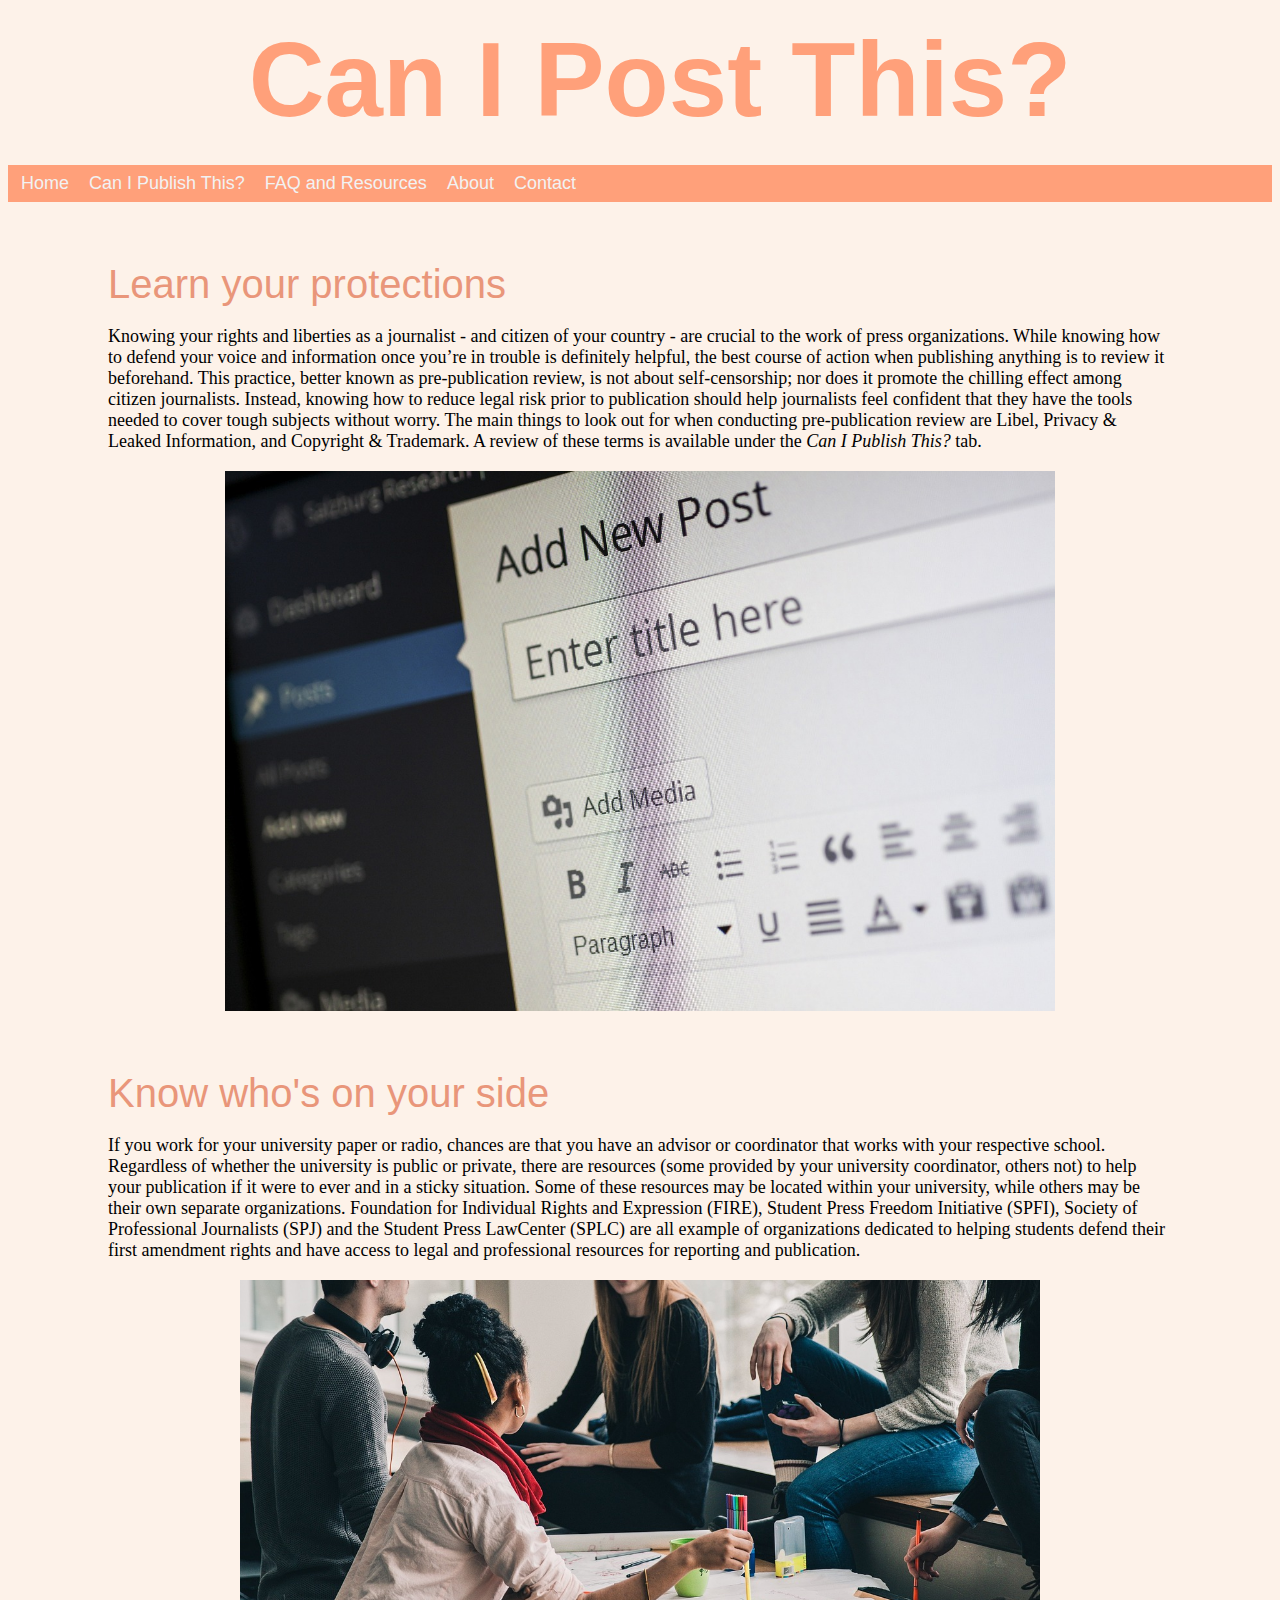
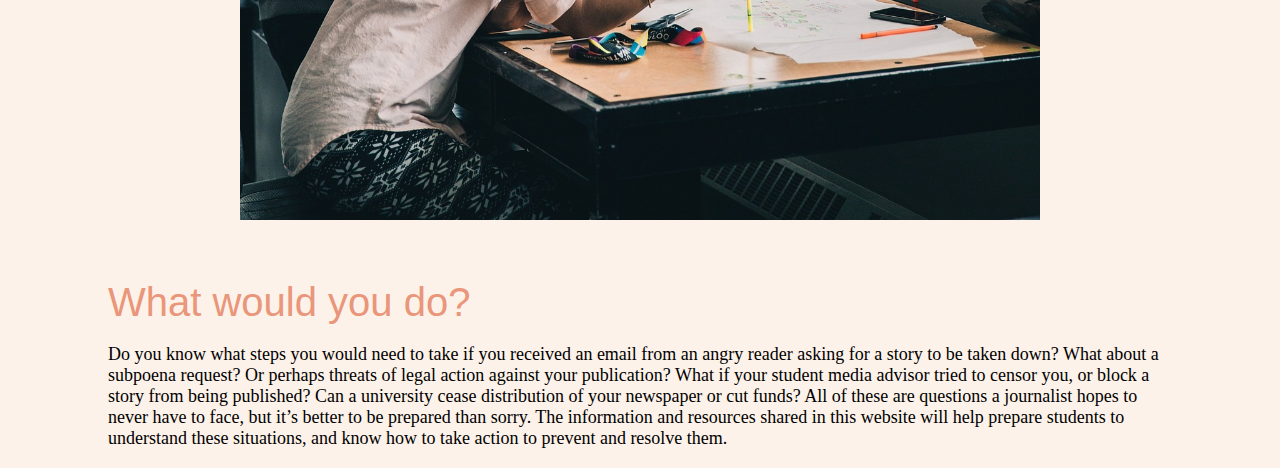
<file: index.html>
<!DOCTYPE html>
<html lang="en">
   <head>
    <title>Home</title>
    <link rel="stylesheet" href="style.css">

</head>
<body class="background">

<h1 class="header1" >Can I Post This?</h1>

<nav class="navigation" class="sticky">
      <a class=pseudo href="index.html">Home</a>
      <a class=pseudo href="media.html">Can I Publish This?</a>
      <a class=pseudo href="tags.html">FAQ and Resources</a>
      <a class=pseudo href="nested.html">About</a>
      <a class=pseudo href="about.html">Contact</a>
  </nav>




<h1 class="header2">Learn your protections</h1>
    <p class="paragraph1">Knowing your rights and liberties as a journalist - and citizen of your country - are crucial to the work of press organizations. While knowing how to defend your voice and information once you’re in trouble is definitely helpful, the best course of action when publishing anything is to review it beforehand. This practice, better known as pre-publication review, is not about self-censorship; nor does it promote the chilling effect among citizen journalists. Instead, knowing how to reduce legal risk prior to publication should help journalists feel confident that they have the tools needed to cover tough subjects without worry. The main things to look out for when conducting pre-publication review are Libel, Privacy & Leaked Information, and Copyright & Trademark. A review of these terms is available under the <i>Can I Publish This?</i> tab.
    </p>
<div class="column1">
    <img src="Newpost.jpg" class="image3" width="830" height="540">
 
</div>
<h1 class="header2">Know who's on your side</h1>
    <p class="paragraph1">If you work for your university paper or radio, chances are that you have an advisor or coordinator that works with your respective school. Regardless of whether the university is public or private, there are resources (some provided by your university coordinator, others not) to help your publication if it were to ever and in a sticky situation. Some of these resources may be located within your university, while others may be their own separate organizations. Foundation for Individual Rights and Expression (FIRE), Student Press Freedom Initiative (SPFI), Society of Professional Journalists (SPJ) and the Student Press LawCenter (SPLC) are all example of organizations dedicated to helping students defend their first amendment rights and have access to legal and professional resources for reporting and publication.</p>

    <img src="Meeting.jpg" class="image3" width="800" height="540">
    <h1 class="header2">What would you do?</h1>
    <p class="paragraph1">Do you know what steps you would need to take if you received an email from an angry reader asking for a story to be taken down? What about a subpoena request? Or perhaps threats of legal action against your publication? What if your student media advisor tried to censor you, or block a story from being published? Can a university cease distribution of your newspaper or cut funds? All of these are questions a journalist hopes to never have to face, but it’s better to be prepared than sorry. The information and resources shared in this website will help prepare students to understand these situations, and know how to take action to prevent and resolve them.</p>
    <div>
      


<style>

p.paragraph1 {
    margin-left: 100px;
    margin-right: 100px;
}

h1.header2 {
    margin-left: 100px;
    margin-right: 100px;
    margin-top: 60px;
}

</style>

<!--
/*
body {
    background: thistle;
    font-size: 24px;
}

section > a {
    color: green;
}

/*
.example {
    color: red;
}



.container a {
    color: red;
}


.example2 {
    background: black;
}

#container2 {
    font-size: 50px;
}

p {
    color: red;
    font-size: 22px;
    text-align: right;
}

section {
    color: green;
}
*/

/*
    p {
        color: red;
    }

nav * {
    background-color: yellowgreen
}

.color {
    color: green
}

*/

</style>
-->
<!--
</head>
  <body>
<nav>
        <a href="index.html">Home</a>
        <a href="media.html">Media</a>
        <a href="tags.html">Tags</a>
        <a href="nested.html">Nested</a>
    </nav>

<h1 class="example">This is my headline</h1>
<h2 class="example example2">This is my 2nd heading</h2>

<section class="container">
    <p>This is my first paragraph</p>
    <a href="#">This is a link</a>
    <div>
        <a href="#">This is a 2nd link</a>
    </div>

</section>
-->



<!--
<section id="container2">
    <p>This is my first paragraph</p>
    <a href="#">This is a link</a>
    <p>This is my second paragraph</p>

</section>-->

<!--
<p>This is my first paragraph</p>

<p>This is my second paragraph</p>

<div class="color">
    <ul>
        <li>Idaho</li>
        <li>Oregon</li>
        <li>Washington</li>
    </ul>
</div>
<div class="color">

<ol>
    <li>Idaho</li>
    <li>Oregon</li>
    <li>Washington</li>
</ol>

</div>

</body>-->

<!--
<header>
    <h1>Guide to SKAM España</h1>
</header>-->
<!--this is meant to function as a "header banner" across the page-->
<!--
<img src="skambanner.jpg" alt="Skam ESPANA banner with Amira, protagonist of season 4">
<body>
<h2>What is SKAM España?</h2>

<div>

<ul>
    <li><cite>SKAM España</cite> is a Spanish teen drama television series based on the Norwegian television series 'SKAM.'</li>-->
    <!--the "cite" tag under formatting is meant to designate the words "SKAM Espana" as the formal title of the multimedia series. Second reference and beyond use "SKAM," therefore the title is not italicized.-->
    <!--<li>Its four seasons originally aired from September 2018 to October 2020 on Movistar+</li>
    <li>Currently there exist seven remakes of the original series, including the Spain remake.</li>
    <li>Each remake follows the same characters, though the conflicts they face are shaped by each country's culture.</li>
    <li>Each season of any SKAM remake follows a different character.</li>
</ul>
</div>

<h3>Season Guide</h3>

<div>
<ol>
    <li>Eva</li>
    <li><mark>Cris</mark></li>
    <li>Nora</li>
    <li><mark>Amira</mark></li>-->
    <!--only the two characters discussed on this page are highlighted-->
<!--</ol>
</div>

<h1>Season Four: Amira</h1>
<a href="https://www.movistarplus.es/ficha/skam-t4?tipo=E&id=1672464">Available on Movistar+</a>
<div>
<video width="650" height="370" controls>
    <source src="Tráiler SKAM España_ Temporada 4 _ Movistar+.mp4" type="video/mp4">
  </video>
</div>-->
<!--this video shows the trailer for SKAM Espana, season 4 (the remake's final season)-->

<!--<p>SKAM's most recent season follows the character Amira, <wbr>who struggles <br>with balancing <q>school, friends, love, and her devotion to Islam as a practicing muslim.</q></p>
<p>Season 4 is the fourth and the last season of Skam España. Season 4 was going to air on April 9, 2020, <br>but it was postponed due to the coronavirus pandemic.</p>

<div>
<iframe src="https://www.youtube.com/embed/15RSQkf8Tqk" width="350" height="200"></iframe>-->
<!--this video is a clip from season 4, where Amira expresses feeling stressed over dating as a muslim woman-->
<!--</div>
<h3>Images from Season 4</h3>
<picture>
    <img src="skamamirablanco.jpg" width="300" height="170">
    <img src="skamamirakasim.jpg" width="300" height="170">
    <img src="skamamiradani.jpg" width="300" height="170">
  </picture>

<h1>Season Two: Cris</h1>
<a href="https://www.movistarplus.es/ficha/skam-t2?tipo=E&id=1618105">Available on Movistar+</a>
<div>
<figure>
    <img src="crisyamira.png" width="450" height="250">
    <figcaption>Fig.1 - Cris and Amira hug in the school cafeteria.</figcaption>
</figure>
<p>Season 2 of SKAM was praised by fans for the way it dealt with heavy topics such as infidelity, mental health, <br>sexuality, religion and sexual assault.</p>
<p>The second season follows the character Cris, and her inability to deal with serious problems.</p>

<h3>Images from Season 2</h3>
<picture>
    <img src="skamespanacris.jpg" width="300" height="170" alt="Picture of Cris sitting in class">
    <figcaption>Fig.2 - Cris talks to Joana in class.</figcaption>
    <img src="crisseofende.jpg" width="300" height="170" alt="Picture of Cris and Alicia talking" style="width:auto;">
    <figcaption>Fig.3 - Cris confronts a stranger on social media</figcaption>
  </picture>

</div>
<p>Cris' season includes some of the musical tracks most beloved by fans of the series. One such song is <i>Hurricanes</i> by singer-songwriter <b>Dido.</b></p>
<p>
    <audio controls>
        <source src="Hurricanes.mp3">
    </audio>
</p>

</body>

-->



<!--
<head>
        <title>Home</title>
    </head>
<body>
    <nav>
        <a href="index.html">Home</a>
        <a href="about.html">About</a>
        <a href="#">Media</a>
    </nav>

<h1>Why You Should Stop ‘Gamifying’ Your Health and Fitness</h1>
<h4>You don't need to chase a fake goal to be able to chase a real goal.</h4>

<p>By Beth Skwarecki</p>

<img width="650" height="450" src="fit1.jpg">

<p>Real life doesn’t require fake metrics. You don’t need to rack up XP, because you’re gaining actual experience. You don’t need a fake quest, because you’re on a real quest. Whether that’s deadlifting 500 pounds or seeing better cholesterol numbers the next time you go to the doctor, your health habits have real-world rewards and consequences.</p>

<p>So let’s look at some of the ways gamification of health habits can backfire. Lifehacker staff writer Stephen Johnson explains the most common game tactics here, and that’s worth a read if you haven’t checked it out yet. Gamification is usually just manipulation, and it often has more downsides than benefits.</p>

<h3>Aim for consistency, not streaks</h3>

<p>Consistency in the long term is what matters to your body. Streaks only matter to app developers. Why do you think the Apple Watch wants you standing for 12 hours each day? It’s so you wear their watch during all your waking hours. The “stand” goal is programmed into the app because it benefits Apple, not you.</p>

<ul>
    <li>Running a local 5K, and trying to finish in the top X percent of your age group.</li>
    <li>Competing in something like a powerlifting meet, where you try to put up the best possible total on meet day</li>
    <li>Joining a recreational sports league, and getting to know the members of your softball/soccer/pickleball team while either crushing the competition or commiserating about your inability to do so.</li>
    


</ul>



</body>

-->












<!--eventually the last "#" will be "media.html"-->

<!--


    <header>
        <h1>Hello World!</h1>
    </header>
<div>

<ul>
    <li>Idaho</li>
    <li>Oregon</li>
    <li>Washington</li>
</ul>

<ol>
    <li>Idaho</li>
    <li>Oregon</li>
    <li>Washington</li>
</ol>
</div>

<p>Millie said, <q>HTML is the backbone of the web.</q></p>
<p>
<a href="https://www.w3schools.com/">Visit W3Schools.com</a>
</p>
<img src="flower.jpg" width="550" height="350" alt="purple flowers">

-->

<!--I just downloaded this music from youtube audio library-->

<!--
<p>
<audio controls>
    <source src="moon.mp4">
</audio>
</p>

<p>
    <video controls>
        <source src="movie.mp4">
    </video>
</p>




</body>
</html>



<p>Lorem Ipsum is simply dummy text of the printing and typesetting industry. <br> Lorem Ipsum has been the industry's standard dummy text ever since the 1500s, <br> when an unknown printer took a galley of type and scrambled it to make a type specimen book. It has survived not only five centuries, but also the leap into electronic typesetting, remaining essentially unchanged. It was popularised in the 1960s with the release of Letraset sheets containing Lorem Ipsum passages, and more recently with desktop publishing software like Aldus PageMaker including versions of Lorem Ipsum.</p>

<button>Click!</button>

<iframe src="https://www.youtube.com/embed/ll4d5Lt-Ie8" width="550" height="350"></iframe>
-->
<!--remove watchv= and replace with embed/-->
<!--
<footer>
    <p>yayyyy</p>

</footer>
-->
</file>
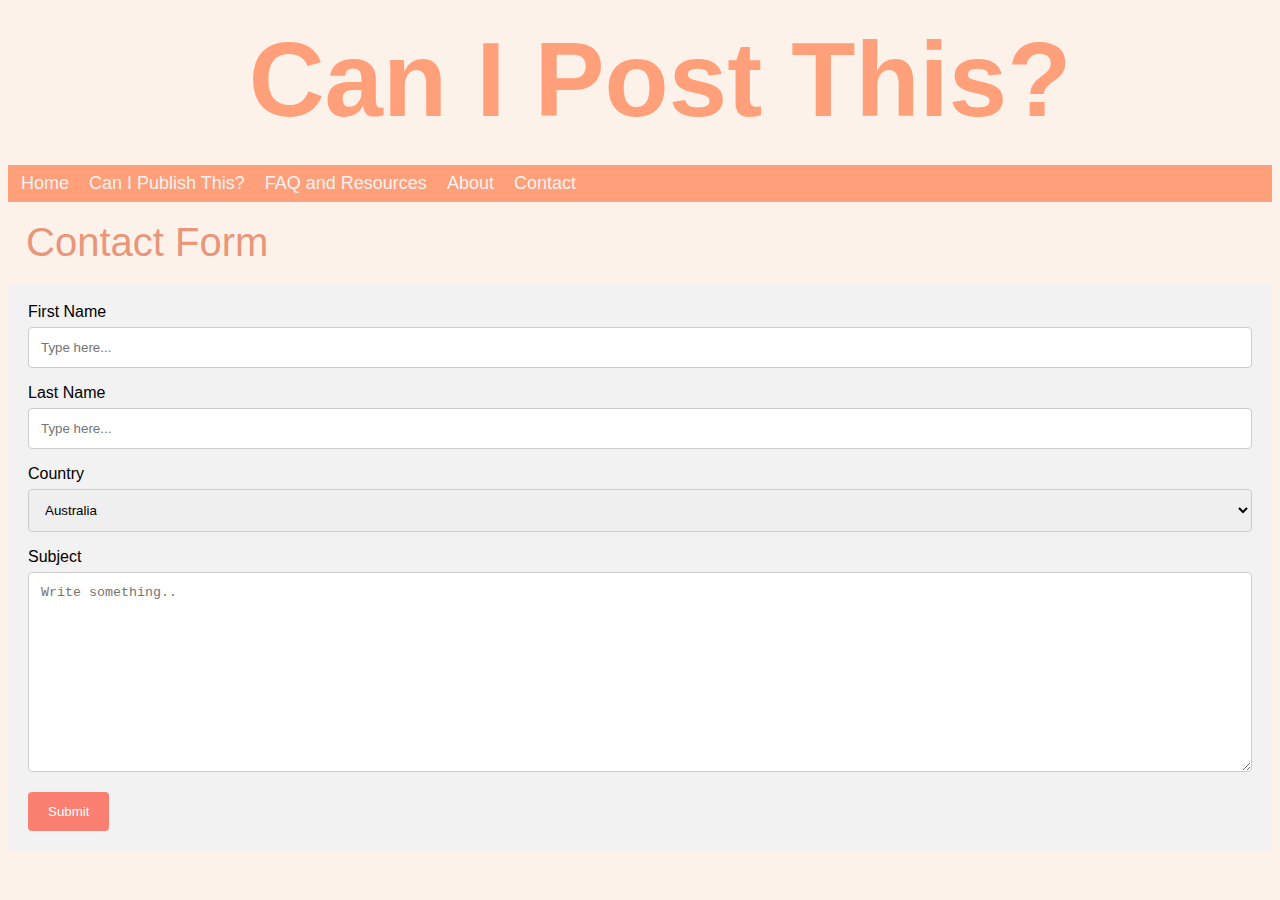
<file: about.html>
<!DOCTYPE html>
<html lang="en">
   <head>
    <title>Contact</title>
    <link rel="stylesheet" href="style.css">

</head>
<body class="background">

<h1 class="header1" >Can I Post This?</h1>

<nav class="navigation" class="sticky">
      <a class=pseudo href="index.html">Home</a>
      <a class=pseudo href="media.html">Can I Publish This?</a>
      <a class=pseudo href="tags.html">FAQ and Resources</a>
      <a class=pseudo href="nested.html">About</a>
      <a class=pseudo href="about.html">Contact</a>
  </nav>


  <head>
    <meta name="viewport" content="width=device-width, initial-scale=1">
    <style>
    body {font-family: Arial, Helvetica, sans-serif;}
    * {box-sizing: border-box;}
    
    input[type=text], select, textarea {
      width: 100%;
      padding: 12px;
      border: 1px solid #ccc;
      border-radius: 4px;
      box-sizing: border-box;
      margin-top: 6px;
      margin-bottom: 16px;
      resize: vertical;
    }
    
    input[type=submit] {
      background-color: #FA8072;
      color: white;
      padding: 12px 20px;
      border: none;
      border-radius: 4px;
      cursor: pointer;
    }
    
    input[type=submit]:hover {
      background-color: #45a049;
    }
    
    .container {
      border-radius: 5px;
      background-color: #f2f2f2;
      padding: 20px;
    }
    </style>
    </head>
    <body>
    
    <h3 class="header2">Contact Form</h3>
    
    <div class="container">
      <form action="/action_page.php">
        <label for="fname">First Name</label>
        <input type="text" id="fname" name="firstname" placeholder="Type here...">
    
        <label for="lname">Last Name</label>
        <input type="text" id="lname" name="lastname" placeholder="Type here...">
    
        <label for="country">Country</label>
        <select id="country" name="country">
          <option value="australia">Australia</option>
          <option value="canada">Canada</option>
          <option value="usa">USA</option>
        </select>
    
        <label for="subject">Subject</label>
        <textarea id="subject" name="subject" placeholder="Write something.." style="height:200px"></textarea>
    
        <input type="submit" value="Submit">
      </form>
    </div>
    
    </body>
    </html>
  


</body>

</html>
</file>
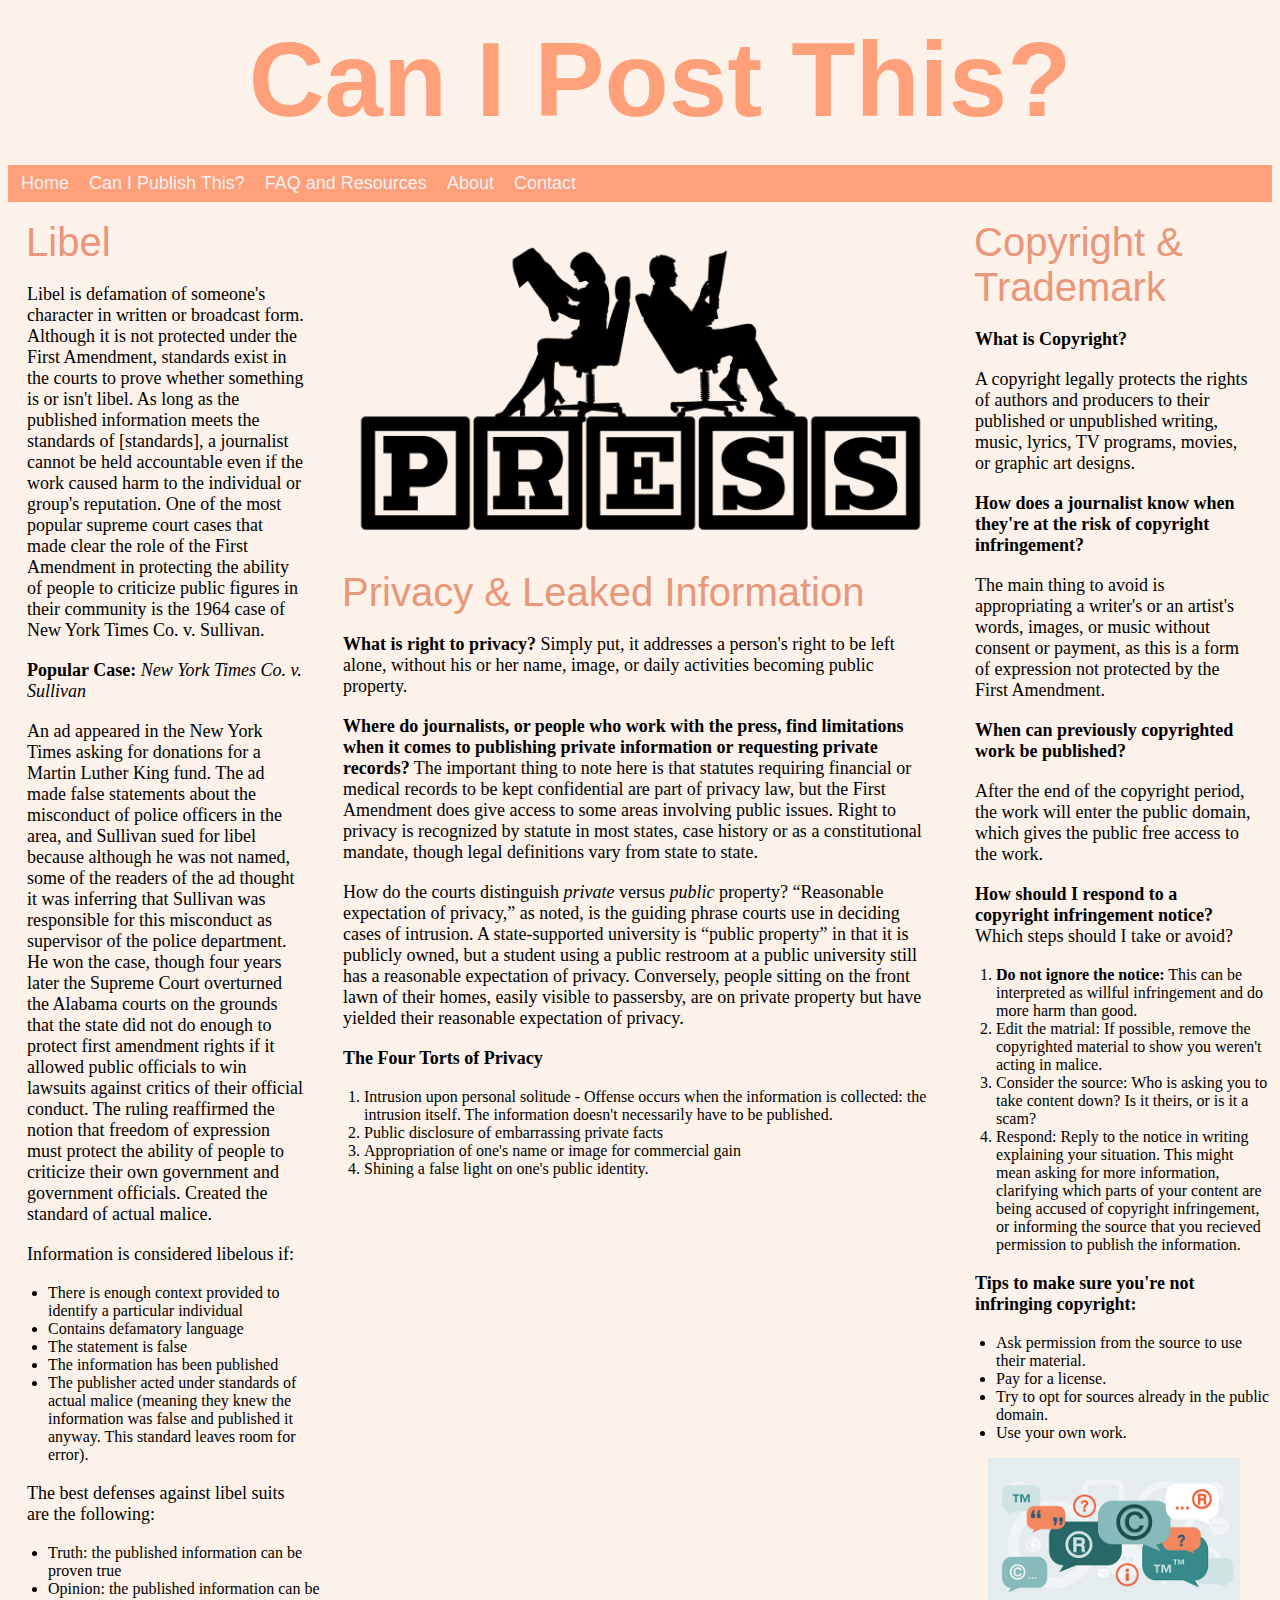
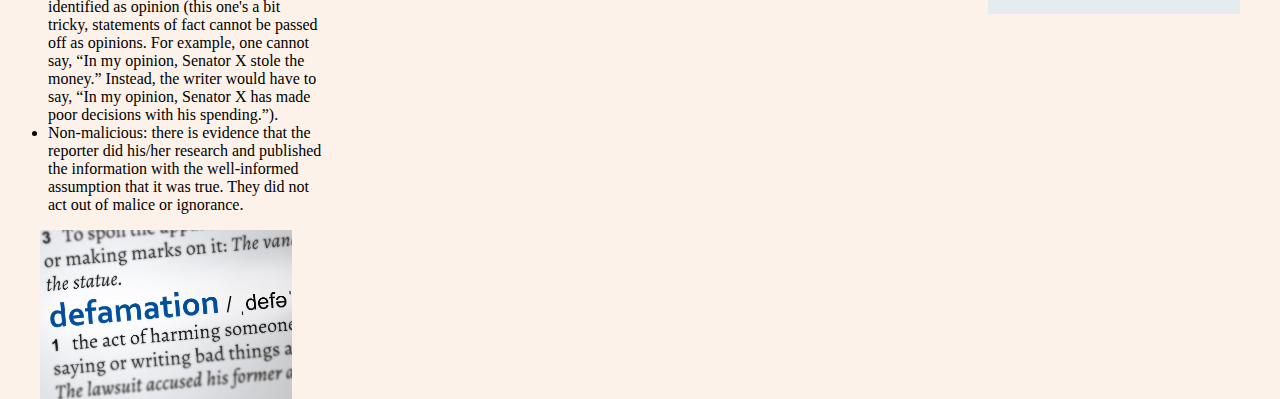
<file: media.html>
<!DOCTYPE html>
<html lang="en">
   <head>
    <title>Can I Publish This?</title>
    <link rel="stylesheet" href="style.css">

</head>
<body class="background">

<h1 class="header1" >Can I Post This?</h1>

<nav class="navigation" class="sticky">
      <a class=pseudo href="index.html">Home</a>
      <a class=pseudo href="media.html">Can I Publish This?</a>
      <a class=pseudo href="tags.html">FAQ and Resources</a>
      <a class=pseudo href="nested.html">About</a>
      <a class=pseudo href="about.html">Contact</a>
  </nav>

<div class="column side">
  <h1 class="header2">Libel
  </h1>
  <p class="paragraph1">Libel is defamation of someone's character in written or broadcast form. Although it is not protected under the First Amendment, standards exist in the courts to prove whether something is or isn't libel. As long as the published information meets the standards of [standards], a journalist cannot be held accountable even if the work caused harm to the individual or group's reputation. One of the most popular supreme court cases that made clear the role of the First Amendment in protecting the ability of people to criticize public figures in their community is the 1964 case of New York Times Co. v. Sullivan.</p>
  <p class="paragraph1"><b>Popular Case:</b> <i>New York Times Co. v. Sullivan</i></p>
  <p class="paragraph1">An ad appeared in the New York Times asking for donations for a Martin Luther King fund. The ad made false statements about the misconduct of police officers in the area, and Sullivan sued for libel because although he was not named, some of the readers of the ad thought it was inferring that Sullivan was responsible for this misconduct as supervisor of the police department. He won the case, though four years later the Supreme Court overturned the Alabama courts on the grounds that the state did not do enough to protect first amendment rights if it allowed public officials to win lawsuits against critics of their official conduct. The ruling reaffirmed the notion that freedom of expression must protect the ability of people to criticize their own government and government officials. Created the standard of actual malice.</p>
  <p class="paragraph1">Information is considered libelous if:</p>   
  <ul>
    <li>There is enough context provided to identify a particular individual</li>
    <li>Contains defamatory language</li>
    <li>The statement is false</li>
    <li>The information has been published</li>
    <li>The publisher acted under standards of actual malice (meaning they knew the information was false and published it anyway. This standard leaves room for error). </li>
  </ul>
  <p class="paragraph1">The best defenses against libel suits are the following:</p> 
  <ul>
    <li>Truth: the published information can be proven true</li>
    <li>Opinion: the published information can be identified as opinion (this one's a bit tricky, statements of fact cannot be passed off as opinions. For example, one cannot say, “In my opinion, Senator X stole the money.” Instead, the writer would have to say, “In my opinion, Senator X has made poor decisions with his spending.”).</li>
    <li>Non-malicious: there is evidence that the reporter did his/her research and published the information with the well-informed assumption that it was true. They did not act out of malice or ignorance.</li>
  </ul>  
  <img class="image2" src="libel1.jpg">
</div>

</div>




<div class="column middle">
    <img class="image1" src="press.png">
<h1 class="header2">Privacy & Leaked Information</h1>
  <p class="paragraph1"><b>What is right to privacy?</b> Simply put, it addresses a person's right to be left alone, without his or her name, image, or daily activities becoming public property.</p>
  <p class="paragraph1"><b>Where do journalists, or people who work with the press, find limitations when it comes to publishing private information or requesting private records?</b> The important thing to note here is that statutes requiring financial or medical records to be kept confidential are part of privacy law, but the First Amendment does give access to some areas involving public issues. Right to privacy is recognized by statute in most states, case history or as a constitutional mandate, though legal definitions vary from state to state.</p>
  <p class="paragraph1">How do the courts distinguish <i>private</i> versus <i>public</i> property? “Reasonable expectation of privacy,” as noted, is the guiding phrase courts use in deciding cases of intrusion. A state-supported university is “public property” in that it is publicly owned, but a student using a public restroom at a public university still has a reasonable expectation of privacy. Conversely, people sitting on the front lawn of their homes, easily visible to passersby, are on private property but have yielded their reasonable expectation of privacy.</p>
  <p class="paragraph1"><b>The Four Torts of Privacy</b></p>
  <ol>
    <li>Intrusion upon personal solitude - Offense occurs when the information is collected: the intrusion itself. The information doesn't necessarily have to be published.</li>
    <li>Public disclosure of embarrassing private facts</li>
    <li>Appropriation of one's name or image for commercial gain</li>
    <li>Shining a false light on one's public identity.</li>

  </ol>
  

</div>
<div class="column side">
  <h1 class="header2"> Copyright & Trademark</h1>
  <p class="paragraph1"><b>What is Copyright?</b></p> 
  <p class="paragraph1">A copyright legally protects the rights of authors and producers to their published or unpublished writing, music, lyrics, TV programs, movies, or graphic art designs.</p> 
  <p class="paragraph1"><b>How does a journalist know when they're at the risk of copyright infringement?</b></p>
  <p class="paragraph1">The main thing to avoid is appropriating a writer's or an artist's words, images, or music without consent or payment, as this is a form of expression not protected by the First Amendment.</p> 
  <p class="paragraph1"><b>When can previously copyrighted work be published?</b></p> 
  <p class="paragraph1">After the end of the copyright period, the work will enter the public domain, which gives the public free access to the work.</p>
  <p class="paragraph1"><b>How should I respond to a copyright infringement notice?</b> Which steps should I take or avoid?</p>
  <ol>
    <li><b>Do not ignore the notice:</b> This can be interpreted as willful infringement and do more harm than good.</li>
    <li>Edit the matrial: If possible, remove the copyrighted material to show you weren't acting in malice.</li>
    <li>Consider the source: Who is asking you to take content down? Is it theirs, or is it a scam?</li>
    <li>Respond: Reply to the notice in writing explaining your situation. This might mean asking for more information, clarifying which parts of your content are being accused of copyright infringement, or informing the source that you recieved permission to publish the information.</li>
  </ol>
  <p class="paragraph1"><b>Tips to make sure you're not infringing copyright:</b></p>
  <ul>
    <li>Ask permission from the source to use their material.</li>
    <li>Pay for a license.</li>
    <li>Try to opt for sources already in the public domain.</li>
    <li>Use your own work.</li>
  </ul>
  
  
  <img class="image2" src="copyright1.png">
    </div>








</body>
</file>
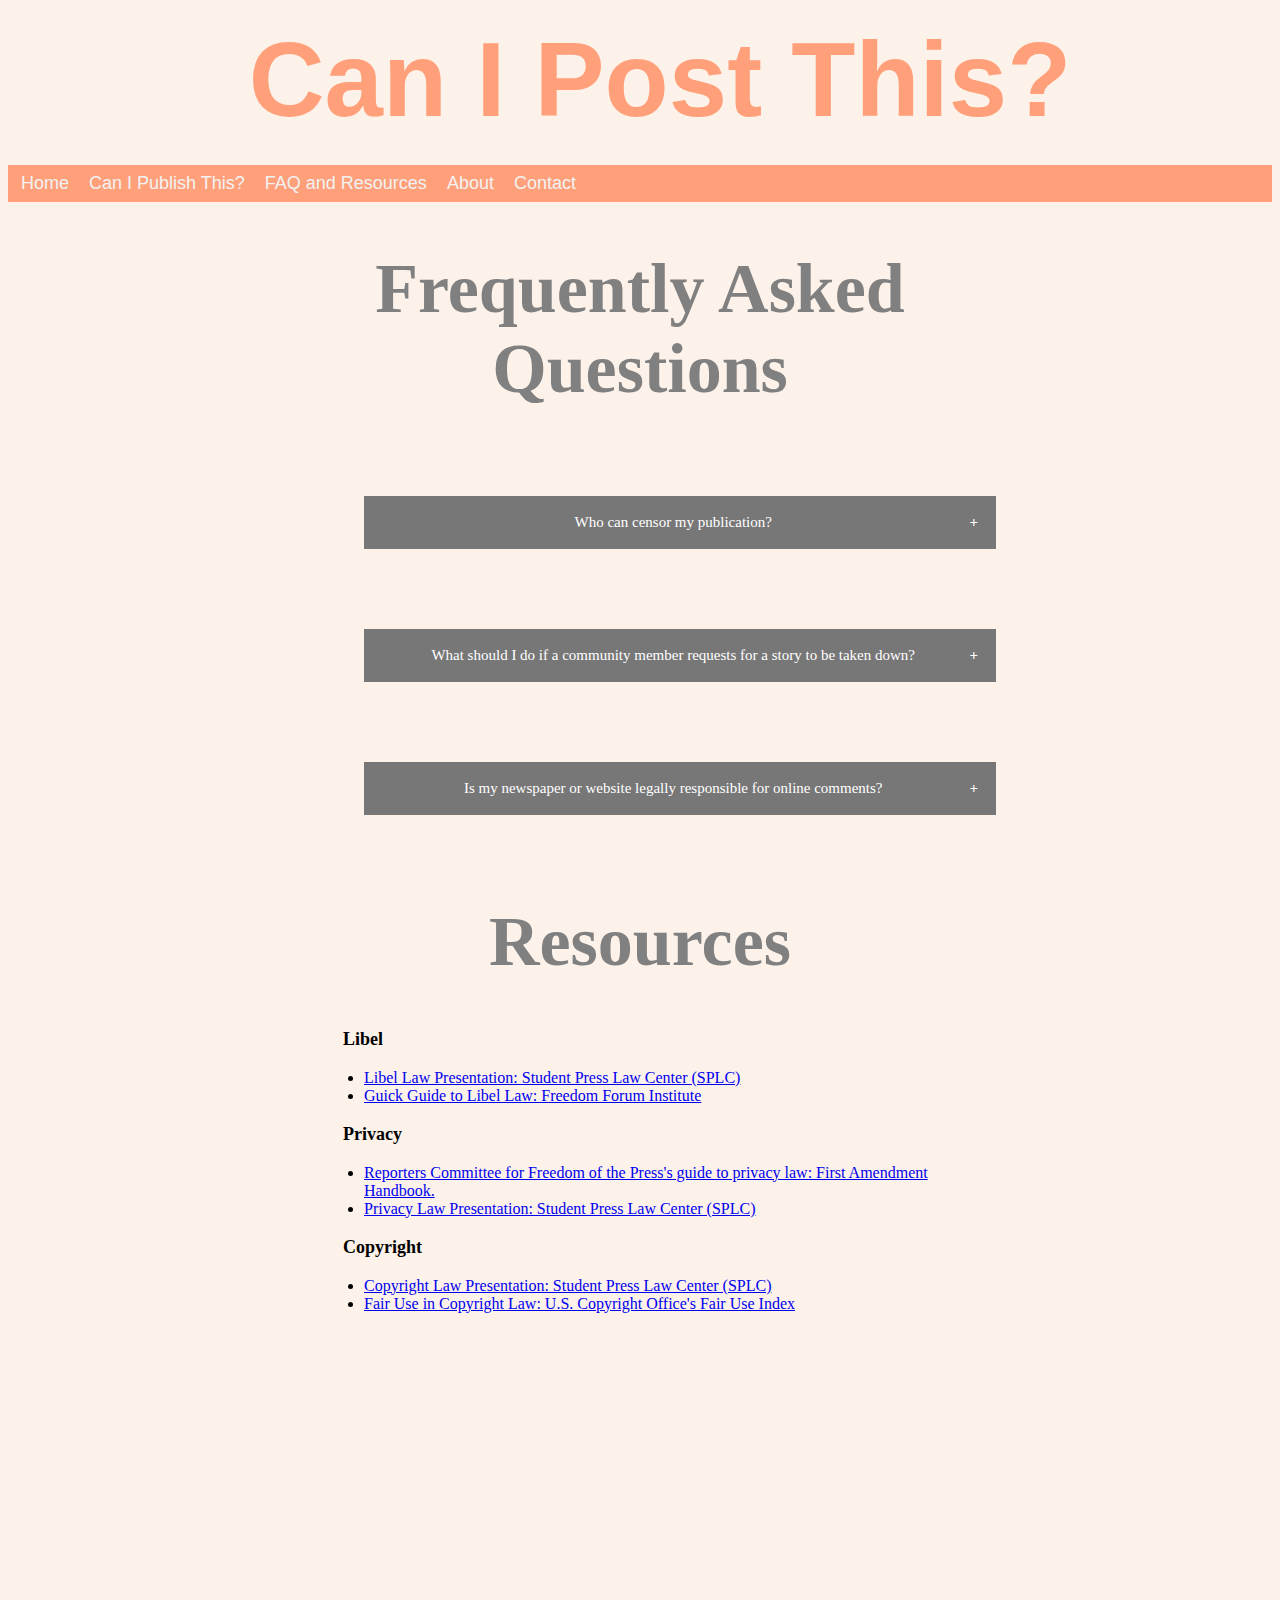
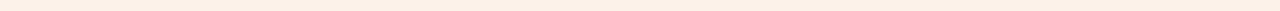
<file: tags.html>
<!DOCTYPE html>
<html lang="en">
   <head>
    <title>Resources</title>
    <link rel="stylesheet" href="style.css">

</head>
<body class="background">

<h1 class="header1" >Can I Post This?</h1>

<nav class="navigation" class="sticky">
      <a class=pseudo href="index.html">Home</a>
      <a class=pseudo href="media.html">Can I Publish This?</a>
      <a class=pseudo href="tags.html">FAQ and Resources</a>
      <a class=pseudo href="nested.html">About</a>
      <a class=pseudo href="about.html">Contact</a>
  </nav>

  
 <div class="column side">
    <img src="salmon3.PNG">
 </div>
  
 
 
 
  <div class="column middle">
 <h1 class="header3">Frequently Asked Questions</h1>
  <button class="collapsible">Who can censor my publication?</button>
  <div class="content">
    <p>If a university funds a student publication, can they censor it like any other publisher? The answer is <b>no, not at a public school.</b> If a school allows students to serve as editors, the First Amendment limits the school's censorship abilities. demanding prior review, limiting circulation, and suspending finanical support are prohibited to public schools.</p>
  </div>
  <button class="collapsible">What should I do if a community member requests for a story to be taken down?</button>
  <div class="content">
    <p>Unless the material is unlawful (includes defamatory content or invades an individual's privacy), the publication is not obligated to take down. Material that is lawful at the time of publication does not become improper with the passage of time, meaning a publication cannot get in trouble for not updating a past news article or other outdated information.</p>
  </div>
  <button class="collapsible">Is my newspaper or website legally responsible for online comments?</button>
  <div class="content">
    <p>Generally, no. No provider of a website is responsible for text provided by a non-staff user, except in cases of copyright infringement (according to The Safe Harbor of the Communications Decency Act).</p>
  </div>
  <h1 class="header3">Resources</h1>
<p class="paragraph1"><b>Libel</b></p>
<ul>
  <li><a href="https://splc.org/2019/09/media-law-presentation-libel-law/">Libel Law Presentation: Student Press Law Center (SPLC)</a></li>
  <li><a href="https://www.freedomforuminstitute.org/first-amendment-center/primers/libellaw/">Guick Guide to Libel Law: Freedom Forum Institute</a></li>
</ul>
<p class="paragraph1"><b>Privacy</b></p>
<ul>
  <li><a href="https://www.rcfp.org/resources/first-amendment-handbook/#invasion-of-privacy">Reporters Committee for Freedom of the Press's guide to privacy law: First Amendment Handbook.</a></li>
  <li><a href="https://splc.org/2020/04/privacy-law-presentation/">Privacy Law Presentation: Student Press Law Center (SPLC)</a></li>
</ul>
<p class="paragraph1"><b>Copyright</b></p>
<ul>
  <li><a href="https://splc.org/2019/09/pubfellowsplc-org/">Copyright Law Presentation: Student Press Law Center (SPLC)</a></li>
  <li><a href="https://www.copyright.gov/fair-use/more-info.html">Fair Use in Copyright Law: U.S. Copyright Office's Fair Use Index</a></li>
</ul>





  <script>
    var coll = document.getElementsByClassName("collapsible");
    var i;
    
    for (i = 0; i < coll.length; i++) {
      coll[i].addEventListener("click", function() {
        this.classList.toggle("active");
        var content = this.nextElementSibling;
        if (content.style.maxHeight){
          content.style.maxHeight = null;
        } else {
          content.style.maxHeight = content.scrollHeight + "px";
        } 
      });
    }
    </script>


<!--
        </nav>

    
            <header>
                <h1>Guide to SKAM España</h1>
            </header>
            <!--this is meant to function as a "header banner" across the page-->
            <!--<img src="skambanner.jpg" alt="Skam ESPANA banner with Amira, protagonist of season 4">


            <style>
                h2 {color:rgb(154, 154, 35);}
                p {color:navy;}
            </style>
-->
<!--
            <body>
            <h2>What is SKAM España?</h2>
            
            <div>
            
            <ul>
                <li><cite><span style="color:rgb(17, 0, 255);font-weight:bold">SKAM España</span></cite> is a Spanish teen drama television series based on the <span style="color:rgb(17, 0, 255);font-weight:bold">Norwegian television series 'SKAM.'</span></li>
                <!--the "cite" tag under formatting is meant to designate the words "SKAM Espana" as the formal title of the multimedia series. Second reference and beyond use "SKAM," therefore the title is not italicized.
                <li>Its four seasons originally aired from September 2018 to October 2020 on Movistar+</li>
                <li>Currently there exist seven remakes of the original series, including the Spain remake.</li>
                <li>Each remake follows the same characters, though the conflicts they face are shaped by each country's culture.</li>
                <li>Each season of any SKAM remake follows a different character.</li>
            </ul>
            </div>
        
            <details>
                <summary>Season Guide</summary>
                <p>
                    <ol>
                        <li>Eva</li>
                        <li><mark>Cris</mark></li>
                        <li>Nora</li>
                        <li><mark>Amira</mark></li>
                        <!--only the two characters discussed on this page are highlighted
                    
                    </ol>
                </p>
              </details>
            
            
            <section>
            <h1>Season Four: Amira</h1>
            <a href="https://www.movistarplus.es/ficha/skam-t4?tipo=E&id=1672464">Available on Movistar+</a>
            <div>
            <!--<video width="650" height="370" controls>
                <source src="Tráiler SKAM España_ Temporada 4 _ Movistar+.mp4" type="video/mp4">
              </video>-->
            </div>
            <!--this video shows the trailer for SKAM Espana, season 4 (the remake's final season)
            
            <p>SKAM's most recent season follows the character Amira, <wbr>who struggles <br>with balancing <q>school, friends, love, and her devotion to Islam as a practicing muslim.</q></p>
            
            <dialog open>Season 4 is the fourth and the last season of Skam España. Season 4 was going to air on April 9, 2020, <br>but it was postponed due to the coronavirus pandemic.</dialog>

            <div>
            <!--<iframe src="https://www.youtube.com/embed/15RSQkf8Tqk" width="350" height="200"></iframe>-->
            <!--this video is a clip from season 4, where Amira expresses feeling stressed over dating as a muslim woman
        
            </div>
            <h3>Images from Season 4</h3>
            <!--<picture>
                <img src="skamamirablanco.jpg" width="300" height="170">
                <img src="skamamirakasim.jpg" width="300" height="170">
                <img src="skamamiradani.jpg" width="300" height="170">
              </picture>
            </section>

            <section>
            <h1>Season Two: Cris</h1>
            <a href="https://www.movistarplus.es/ficha/skam-t2?tipo=E&id=1618105">Available on Movistar+</a>
            <div>
            <!--<figure>
                <img src="crisyamira.png" width="450" height="250">
                <figcaption>Fig.1 - Cris and Amira hug in the school cafeteria.</figcaption>
            </figure>
            <p>Season 2 of SKAM was praised by fans for the way it dealt with heavy topics such as infidelity, mental health, <br>sexuality, religion and sexual assault.</p>
            <p>The second season follows the character Cris, and her inability to deal with serious problems.</p>
            
            <h3>Images from Season 2</h3>
            <!--<picture>
                <img src="skamespanacris.jpg" width="300" height="170" alt="Picture of Cris sitting in class">
                <figcaption>Fig.2 - Cris talks to Joana in class.</figcaption>
                <img src="crisseofende.jpg" width="300" height="170" alt="Picture of Cris and Alicia talking" style="width:auto;">
                <figcaption>Fig.3 - Cris confronts a stranger on social media</figcaption>
              </picture>
            
            </div>
            <p>Cris' season includes some of the musical tracks most beloved by fans of the series. One such song is <i>Hurricanes</i> by singer-songwriter <b>Dido.</b></p>
            <p>
                <!--<audio controls>
                    <source src="Hurricanes.mp3">
                </audio>
            </p>
        </section>

    -->
<!--
            </body>

            <footer>
                <p>Media owned by Moviestar+</p>
            
            </footer>
            
      -->
</file>
<file: style.css>
.background {
    background-color: rgb(253, 242, 233)
}

.header1 {
    text-align: center;
    height: 125px;
    width: 100%;
    margin-top: 40px;
    Background-color: rgb(253, 242, 233);
    
}

.header1 {
    text-align: center;
    text-size-adjust: none;
    font-weight: bold;
    font-size: 105px;
    font-family: Arial, Helvetica, sans-serif;
    color: lightsalmon;
    margin: 20px;
}
.header2 {
    text-align: left;
    text-size-adjust: none;
    font-weight: normal;
    font-size: 40px;
    font-family: Arial, Helvetica, sans-serif;
    color: rgb(233, 150, 122);
    margin: 18px;
}

.header3 {
  text-align: center;
  font-size: 70px;
  font-family: 'Times New Roman', Times, serif;
  color: grey;
}

.paragraph1 {
    margin: 19px;
    font-size: 18px;
    font-family: Georgia, serif;
}

.image1 {
    width: 600px;
    height: 350px;
    margin-left: auto;
    margin-right: auto;
    display: block;
}

.image2 {
    width: 80%;
    height: 80%;
    margin-left: auto;
    margin-right: auto;
    display: block;
}

.image3 {
  margin-left: auto;
  margin-right: auto;
  display: block;
}

.column1 {
    margin-left: 110px;
    margin-right: 110px;
    text-align: center;
    font-size: 30px;
}

.navigation {
    overflow: hidden;
    background-color: lightsalmon;
    border-style: solid;
    border-color: lightsalmon;
}

.navigation a {
    float: left;
    color: #f2f2f2;
    text-align: center;
    margin-top: auto;
    padding: 5px 10px;
    font-weight: normal;
    text-decoration: none;
    font-size: 18px;
    font-family: Arial, Helvetica, sans-serif;
}

.button1 {
    width: 100px;
    height: 2px;
    margin: 30px;
    background-color: red;
    position: relative;
  }


/* columns */

.column {
    float: left;
  }
  
  /* Left and right column */
  .column.side {
    width: 25%;
  }
  
  /* Middle column */
  .column.middle {
    width: 50%;
  }
  
  /* Responsive layout - makes the three columns stack on top of each other instead of next to each other */
  @media screen and (max-width: 600px) {
    .column.side, .column.middle {
      width: 100%;
    }
  }

/* end columns https://www.w3schools.com/css/css_website_layout.asp */


.column2 {
    float: left;
  }
  
  .column2.left {
    width: 30%;
  }
  
  .column2.right {
    width: 30%;
  }
  
  /* Responsive layout - makes the three columns stack on top of each other instead of next to each other */
  @media screen and (max-width: 600px) {
    .column2.left, .column2.right {
      width: 100%;
    }
  }



  .collapsible {
    background-color: #777;
    color: white;
    cursor: pointer;
    padding: 18px;
    width: 100%;
    border: none;
    outline: none;
    font-size: 15px;
    font-family: 'Times New Roman', Times, serif;
    margin: 40px;
    text-align: center;
  }
  
  .active, .collapsible:hover {
    background-color: #555;
  }
  
  .collapsible:after {
    content: '\002B';
    color: white;
    font-weight: bold;
    float: right;
    margin-left: 5px;
  }
  
  .active:after {
    content: "\2212";
  }
  
  .content {
    padding: 0 18px;
    max-height: 0;
    overflow: hidden;
    transition: max-height 0.2s ease-out;
    background-color: #f1f1f1;
  }







  /*

a.pseudo:visited {
    color: white;
}

a.pseudo:hover {
    color: lightblue;
}

a.pseudo:active {
    color: white
}


a.button1 {
    background-color: lavender;
    color: purple;
    padding: 6px 10px;
    text-decoration: none;
}

h2 {
    text-align: center;
    text-decoration: overline underline;
    text-decoration-color: rosybrown;
    text-decoration-style: dotted;
    text-decoration-thickness:3px;
}

h3 {
    text-shadow: 2px 2px 8px navy;
}

p {
    color: black;
    font:
}

ul {
    color: purple;
}

img {
    width: 400px;
    height: 250px;
    border: 1px;
    border-radius: 30px;
}

#corner {
    border-radius: 15px 50px;
    padding: 20px;
    width: 400px;
    height: 35px;
}

#ridge {
    border-style: ridge;
    width: 100px;
    background-color:lavenderblush;
}

li.pseudo:hover {
    background-color: yellow;
    padding: 3px;
    height: 20px;
  }

nav.sticky {
    position: sticky;
    top: 0;
    padding: 3x;
    background-color: tan;
    border: 1px solid grey;
}

a.pseudo {
    text-decoration: none;
}

/* figure out how to only make it go left and right */


  .absolute {
    position: absolute;
    top: 700px;
    right: 960px;
    width: 700px;
    height: 400px;
    border: 3px solid purple;
  }
  
  @keyframes example {
    0%   {left:0px; top:0px;}
    25%  {left:200px; top:0px;}
    50%  {left:0px; top:0px;}
    75%  {left:0px; top:0px;}
    100% {left:0px; top:0px;}
  }


/*
div {
    background: red;
}

span {
    background: yellow;
    display: block;
}
*/
</file>
